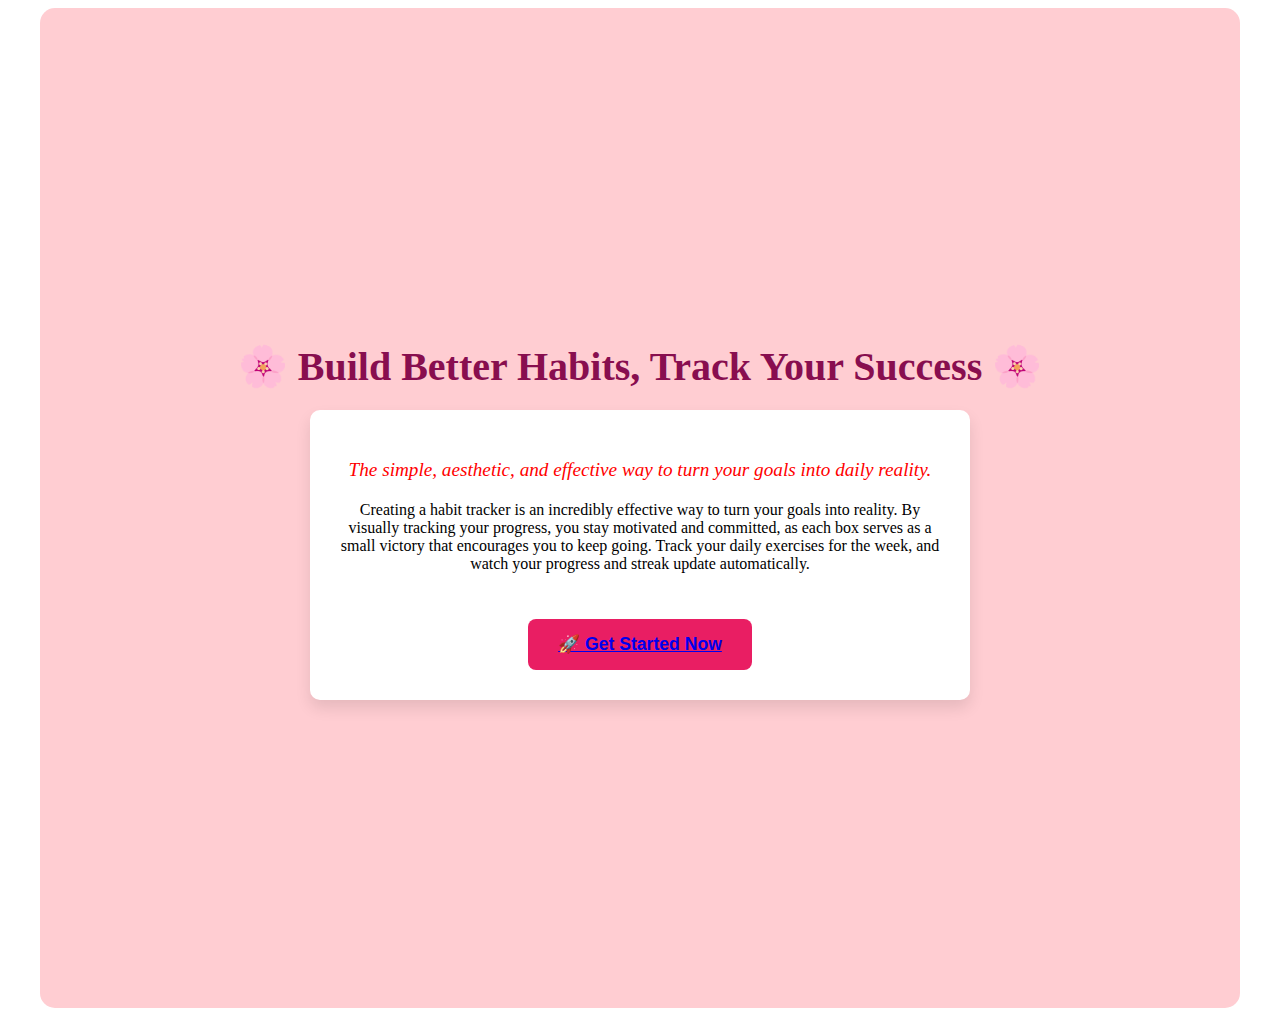
<file: index.html>
<!DOCTYPE html>
<html lang="en">
<head>
    <meta charset="UTF-8">
    <meta name="viewport" content="width=device-width, initial-scale=1.0">
    <title>Habit Tracker - Get Started</title>
    <link rel="stylesheet" href="front.css">
</head>
<body>

    <div id="welcome-page" class="page-container">
        <header>
            <h1>🌸 Build Better Habits, Track Your Success 🌸</h1>
        </header>

        <section class="intro-content">
            <p class="tagline">The simple, aesthetic, and effective way to turn your goals into daily reality.</p>

            <p class="intro">Creating a habit tracker is an incredibly effective way to turn your goals into reality. By visually tracking your progress, you stay motivated and committed, as each box serves as a small victory that encourages you to keep going. Track your daily exercises for the week, and watch your progress and streak update automatically.</p>
            
            <button id="getStartedBtn" class="primary-button"><a href="updated3rd.html">🚀 Get Started Now</a></button>
        </section>
    </div>
</body>
</html>
</file>
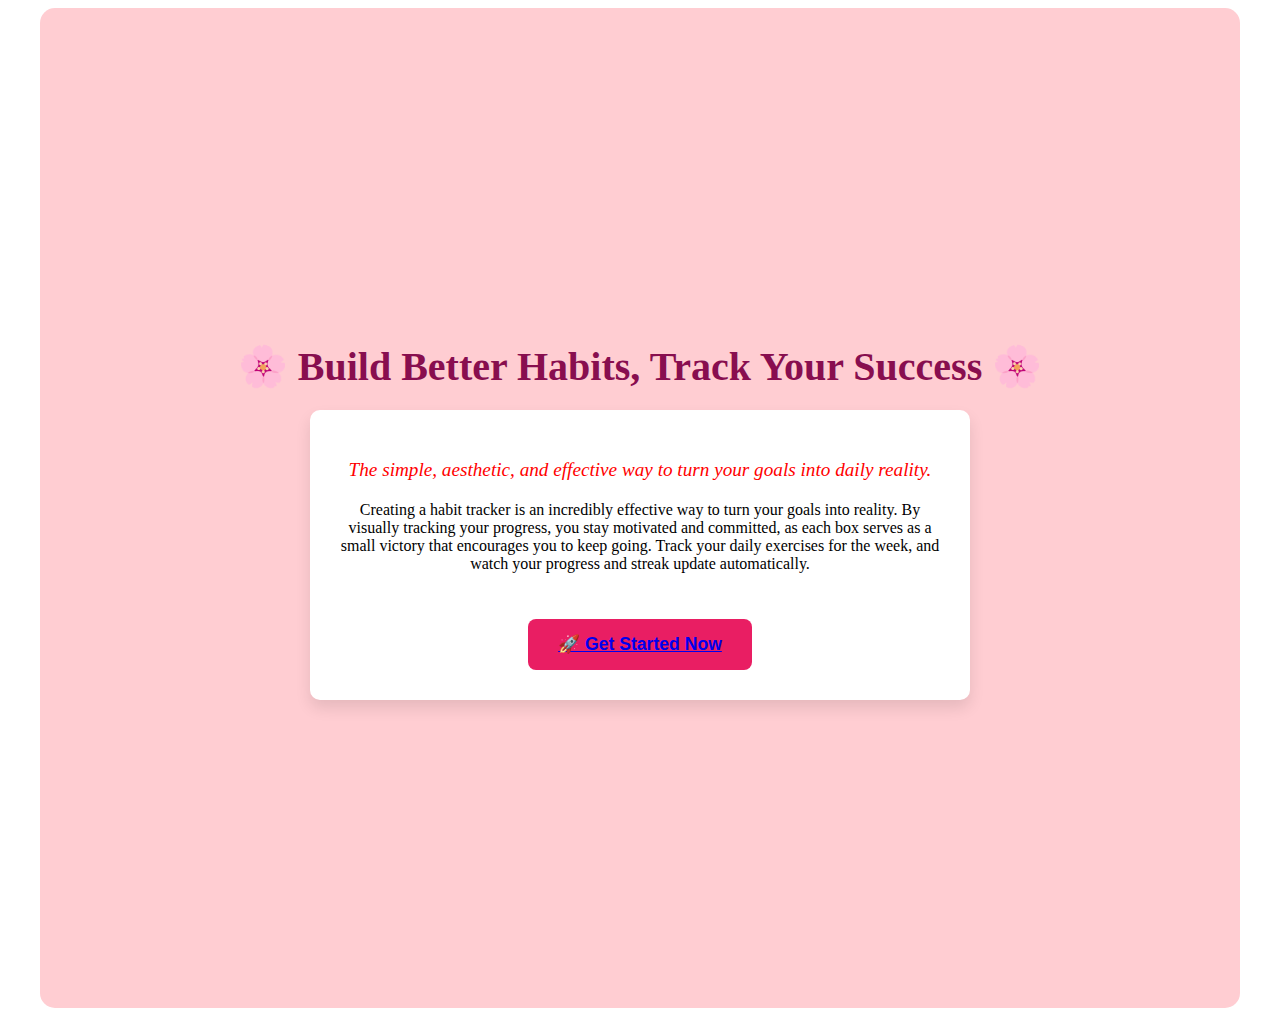
<file: index2.html>
<!DOCTYPE html>
<html lang="en">
<head>
    <meta charset="UTF-8">
    <meta name="viewport" content="width=device-width, initial-scale=1.0">
    <title>Habit Tracker - Get Started</title>
    <link rel="stylesheet" href="front.css">
</head>
<body>

    <div id="welcome-page" class="page-container">
        <header>
            <h1>🌸 Build Better Habits, Track Your Success 🌸</h1>
        </header>

        <section class="intro-content">
            <p class="tagline">The simple, aesthetic, and effective way to turn your goals into daily reality.</p>

            <p class="intro">Creating a habit tracker is an incredibly effective way to turn your goals into reality. By visually tracking your progress, you stay motivated and committed, as each box serves as a small victory that encourages you to keep going. Track your daily exercises for the week, and watch your progress and streak update automatically.</p>
            
            <button id="getStartedBtn" class="primary-button"><a href="index.html">🚀 Get Started Now</a></button>
        </section>
    </div>
</body>
</html>
</file>
<file: front.css>
.page-container {
    max-width: 1100px;
    margin: 0 auto;
    padding: 20px;
}

.hidden {
    display: none !important;
}

/* --- Welcome Page Specific Styles --- */
#welcome-page {
    height: 100vh; /* Full viewport height */
    display: flex;
    flex-direction: column;
    justify-content: center;
    align-items: center;
    text-align: center;
    background-color: #ffcdd2; /* Soft pink background for the landing page */
    padding: 50px;
    border-radius: 15px;
}

#welcome-page h1 {
    font-size: 2.5em;
    color: #880e4f; /* Darker pink for impact */
    margin-bottom: 20px;
}

#welcome-page h1:hover {
    color: red;
    transform: scale(1.05);

}

.tagline {
    font-style: italic;
    font-size: 1.2em;
    color: red;
}

.tagline:hover {
    color:red;
    transform: scale(1.05);
}

.intro:hover {
    color: red;
    transform: scale(1.05);
}

.intro-content {
    max-width: 600px;
    background: #fff;
    padding: 30px;
    border-radius: 10px;
    box-shadow: 0 8px 15px rgba(0, 0, 0, 0.1);
}

.primary-button {
    /* Styles shared with #addHabitBtn for consistency */
    padding: 15px 30px;
    margin-top: 30px;
    font-size: 1.1em;
    background-color: #e91e63; /* Deep pink */
    color: white;
    border: none;
    border-radius: 8px;
    cursor: pointer;
    font-weight: bold;
    transition: background-color 0.3s, transform 0.1s;
}

.primary-button:hover {
    background-color: #d81b60;
    transform: scale(1.02);
}

/* --- Habit Tracker Page (Existing styles for table, checkboxes, etc., remain) --- */
/* ... (existing styles) ... */
</file>
